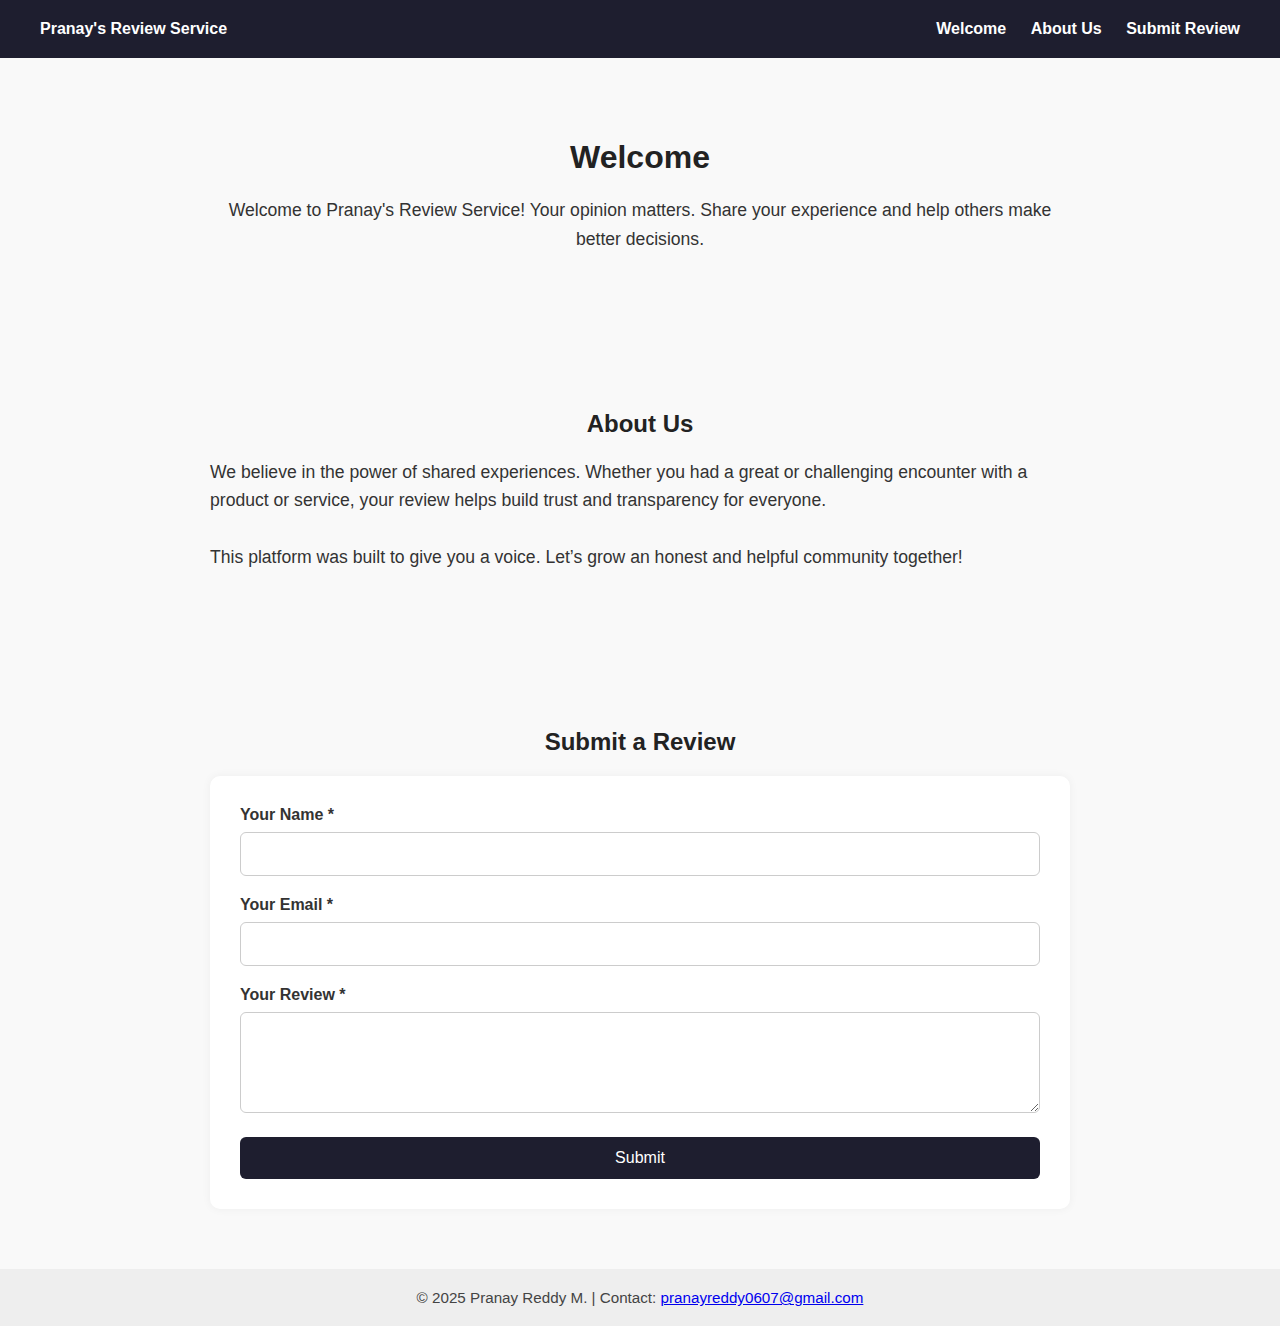
<file: index.html>
<!DOCTYPE html>
<html lang="en">
<head>
  <meta charset="UTF-8" />
  <meta name="viewport" content="width=device-width, initial-scale=1.0"/>
  <title>Pranay's Review Service</title>
  <style>
    * {
      box-sizing: border-box;
      scroll-behavior: smooth;
    }

    body {
      margin: 0;
      font-family: 'Segoe UI', sans-serif;
      background-color: #f9f9f9;
      color: #333;
    }

    header {
      background-color: #1e1e2f;
      color: white;
      padding: 20px 40px;
      position: sticky;
      top: 0;
      z-index: 1000;
    }

    nav {
      display: flex;
      justify-content: space-between;
      align-items: center;
    }

    nav a {
      color: white;
      text-decoration: none;
      margin-left: 20px;
      font-weight: 600;
    }

    nav a:hover {
      text-decoration: underline;
    }

    section {
      padding: 60px 20px;
      max-width: 900px;
      margin: auto;
    }

    h1, h2 {
      color: #222;
      text-align: center;
      margin-bottom: 20px;
    }

    p {
      font-size: 1.1em;
      line-height: 1.6;
    }

    form {
      background: #ffffff;
      padding: 30px;
      border-radius: 10px;
      box-shadow: 0 0 10px rgba(0,0,0,0.05);
    }

    .form-group {
      margin-bottom: 20px;
    }

    label {
      display: block;
      font-weight: 600;
      margin-bottom: 8px;
    }

    input, textarea {
      width: 100%;
      padding: 12px;
      border-radius: 6px;
      border: 1px solid #ccc;
      font-size: 1em;
    }

    button {
      display: block;
      width: 100%;
      background-color: #1e1e2f;
      color: white;
      padding: 12px;
      border: none;
      border-radius: 6px;
      font-size: 1em;
      cursor: pointer;
      transition: background 0.3s;
    }

    button:hover {
      background-color: #343456;
    }

    #confirmation {
      color: green;
      text-align: center;
      margin-top: 20px;
      font-weight: 600;
      display: none;
    }

    footer {
      background-color: #eeeeee;
      text-align: center;
      padding: 20px;
      font-size: 0.95em;
      color: #444;
    }

    @media (max-width: 600px) {
      nav {
        flex-direction: column;
        align-items: flex-start;
      }

      nav a {
        margin-left: 0;
        margin-top: 10px;
      }
    }
  </style>
</head>
<body>

  <header>
    <nav>
      <div><strong>Pranay's Review Service</strong></div>
      <div>
        <a href="#welcome">Welcome</a>
        <a href="#about">About Us</a>
        <a href="#review">Submit Review</a>
      </div>
    </nav>
  </header>

  <section id="welcome">
    <h1>Welcome</h1>
    <p style="text-align: center;">
      Welcome to Pranay's Review Service! Your opinion matters. Share your experience and help others make better decisions.
    </p>
  </section>

  <section id="about">
    <h2>About Us</h2>
    <p>
      We believe in the power of shared experiences. Whether you had a great or challenging encounter with a product or service, your review helps build trust and transparency for everyone.
      <br><br>
      This platform was built to give you a voice. Let’s grow an honest and helpful community together!
    </p>
  </section>

  <section id="review">
    <h2>Submit a Review</h2>
    <form id="reviewForm">
      <div class="form-group">
        <label for="name">Your Name *</label>
        <input type="text" id="name" required />
      </div>
      <div class="form-group">
        <label for="email">Your Email *</label>
        <input type="email" id="email" required />
      </div>
      <div class="form-group">
        <label for="reviewText">Your Review *</label>
        <textarea id="reviewText" rows="5" required></textarea>
      </div>
      <button type="submit">Submit</button>
      <div id="confirmation">Thank you! Your review has been submitted.</div>
    </form>

    <script>
      const form = document.getElementById("reviewForm");
      // PASTE YOUR ACTUAL DEPLOYED GOOGLE APPS SCRIPT WEB APP URL HERE
      const googleAppsScriptURL = "https://script.google.com/macros/s/AKfycbwP1yC41WqU0zVwDy0LiJAdsV0lQWKkIQes5S3713IkdFaSV0qhRwKeL8w9gdEV-K55Cw/exec"; // <--- UPDATE THIS URL
    
      form.addEventListener("submit", function (e) {
        e.preventDefault(); // Prevent default form submission
    
        const name = document.getElementById("name").value.trim();
        const email = document.getElementById("email").value.trim();
        const review = document.getElementById("reviewText").value.trim();
    
        if (!name || !email || !review) {
          alert("All fields are required.");
          return;
        }
    
        // Disable button and show a loading state
        const submitButton = form.querySelector('button[type="submit"]');
        submitButton.disabled = true;
        submitButton.textContent = "Submitting...";
        document.getElementById("confirmation").style.display = "none"; // Hide previous messages
    
        fetch(googleAppsScriptURL, {
          method: "POST",
          mode: "cors", // Required for cross-origin requests
          body: JSON.stringify({ name, email, review }), // Send data as JSON
          headers: {
            "Content-Type": "application/json" // Tell server we're sending JSON
          }
        })
        .then(response => {
          if (response.ok) { // Check if the HTTP status is 2xx (Success)
            return response.json(); // Parse JSON response from Apps Script
          } else {
            // If response is not OK, throw an error with server's message
            return response.text().then(text => {
                throw new Error("Server error (" + response.status + "): " + text);
            });
          }
        })
        .then(data => {
          // 'data' is the JSON object returned from your Apps Script
          if (data.status === "success") {
            form.reset(); // Clear the form
            document.getElementById("confirmation").textContent = data.message || "Thank you! Your review has been submitted.";
            document.getElementById("confirmation").style.display = "block";
            document.getElementById("confirmation").style.color = "green";
            setTimeout(() => {
              document.getElementById("confirmation").style.display = "none";
            }, 4000);
          } else {
            // If Apps Script returns an error status (e.g., if there's a problem sending email)
            alert("Submission failed: " + (data.message || "Unknown error from server."));
            console.error("Apps Script Error Response:", data);
            document.getElementById("confirmation").textContent = "Failed: " + (data.message || "Unknown error.");
            document.getElementById("confirmation").style.display = "block";
            document.getElementById("confirmation").style.color = "red";
            setTimeout(() => {
              document.getElementById("confirmation").style.display = "none";
            }, 4000);
          }
        })
        .catch(error => {
          // This catches network errors (like CORS) or errors thrown from the .then blocks
          console.error("Fetch Error:", error); // Log the full error object
          alert("Network error: " + error.message + ". Please check your internet connection or server configuration.");
          document.getElementById("confirmation").textContent = "Network error. Please try again later. (Check console for details)";
          document.getElementById("confirmation").style.display = "block";
          document.getElementById("confirmation").style.color = "red";
          setTimeout(() => {
              document.getElementById("confirmation").style.display = "none";
            }, 4000);
        })
        .finally(() => {
            // Always re-enable the button
            submitButton.disabled = false;
            submitButton.textContent = "Submit";
        });
      });
    </script>
  </section>

  <footer>
    &copy; 2025 Pranay Reddy M. | Contact: <a href="mailto:pranayreddy0607@gmail.com">pranayreddy0607@gmail.com</a>
  </footer>

</body>
</html>
</file>
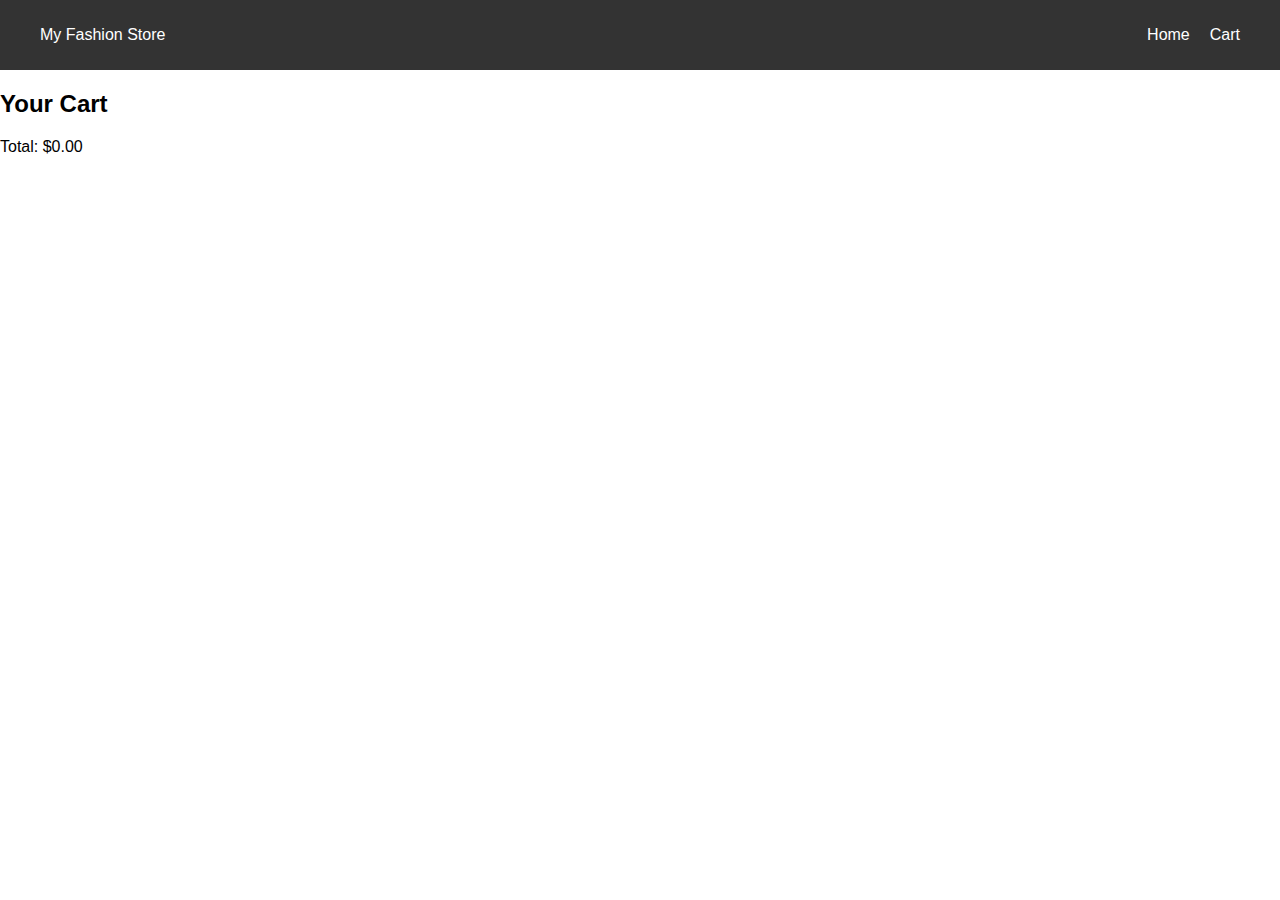
<file: basic/ai1.html>
<!DOCTYPE html>
<html lang="en">
<head>
    <meta charset="UTF-8">
    <meta name="viewport" content="width=device-width, initial-scale=1.0">
    <title>Shopping Cart</title>
    <link rel="stylesheet" href="style.css">
</head>
<body>
    <header>
        <nav>
            <div class="logo">My Fashion Store</div>
            <ul>
                <li><a href="index.html">Home</a></li>
                <li><a href="cart.html">Cart</a></li>
            </ul>
        </nav>
    </header>
    <section class="cart-items">
        <h2>Your Cart</h2>
        <div id="cart-list"></div>
        <p id="total">Total: $0.00</p>
    </section>
    <script src="cart.js"></script>
</body>
</html>
</file>
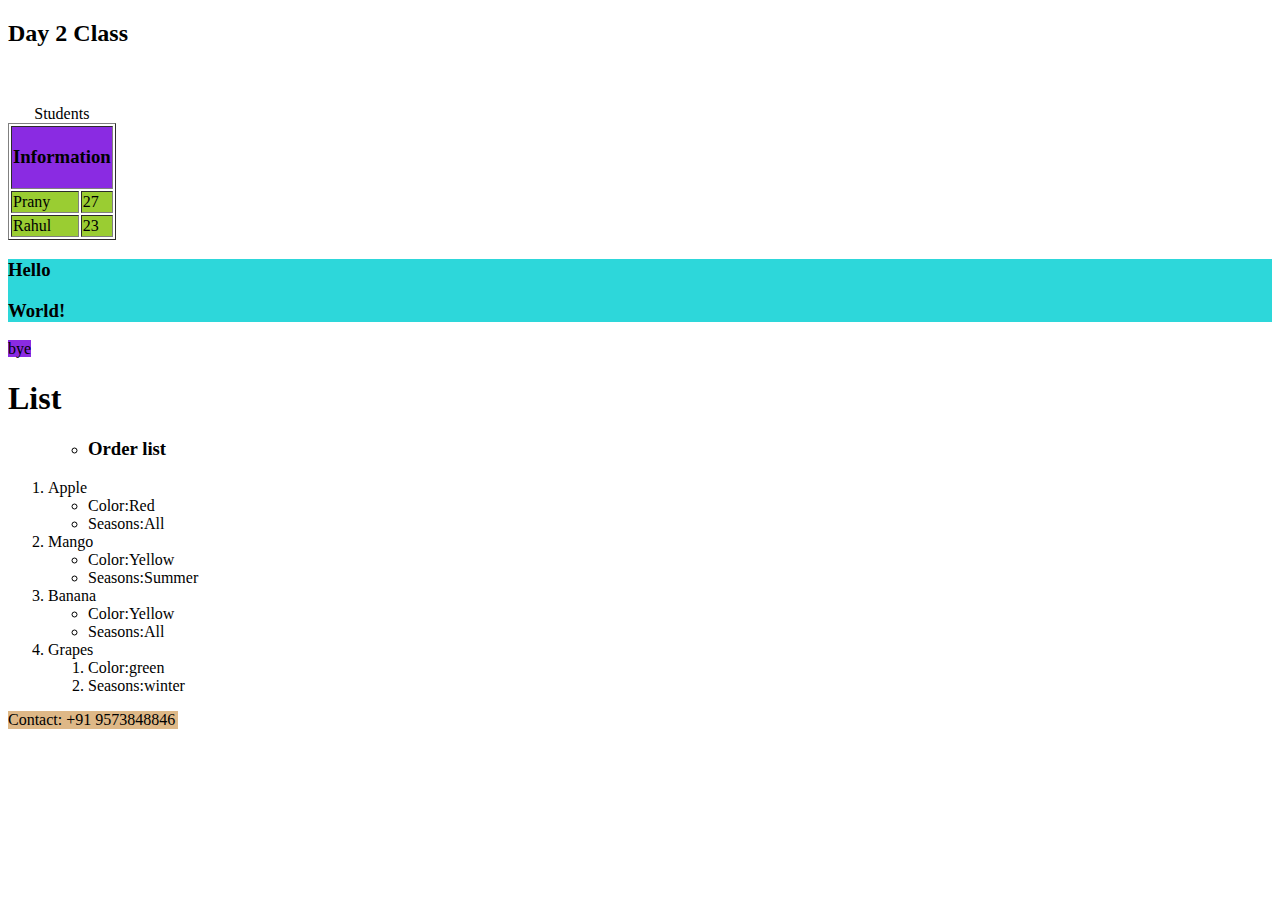
<file: basic/day2.html>
<!DOCTYPE html>
<html lang="en">
<head>
    <meta charset="UTF-8">
    <meta name="viewport" content="width=device-width, initial-scale=1.0">
    <title>Day-2</title>
</head>
<body>
    <header><h2>Day 2 Class</h2></header>
    <main><br>
    <table border = "1" style="color: #000;;">  
        <caption>Students</caption>
        <thead style="background-color: blueviolet;"> 
        <tr>
            <th colspan="2"> <h3>Information</h3></th>
        </tr>
    </thead >
    <tbody style="background-color: yellowgreen">
        <tr><h2>
            <td>Prany</td>
            <td>27</td>
        </tr>
        <tr>
            <td>Rahul</td>
            <td>23</td>
        </tr></h2>
    </tbody>
    </table>
    <div  style ="background-color: rgb(45, 215, 218);"><h3>Hello</h3><h3>World!</h3></div>
    <span style="background-color: blueviolet;">bye</span>

    <h1>List</h1>
    <ol>
    <ul>
        <li><h3>Order list</h3></li></ul>
        <li>Apple</li>
        <ul>
            <li>Color:Red</li>
            <li>Seasons:All</li>
        </ul>
        <li> Mango</li>
        <ul>
            <li>Color:Yellow</li>
            <li>Seasons:Summer</li>
        </ul>
        <li>Banana</li>
        <ul>
            <li>Color:Yellow</li>
            <li>Seasons:All</li>
        </ul>
    <li>Grapes</li>
    <ol>
        <li>Color:green</li>
        <li>Seasons:winter</li>
    </ol>
</ol>
</main>
<footer style="background-color: burlywood; width: 170px; height:18px;">Contact: +91 9573848846</footer>

</body>
</html>
</file>
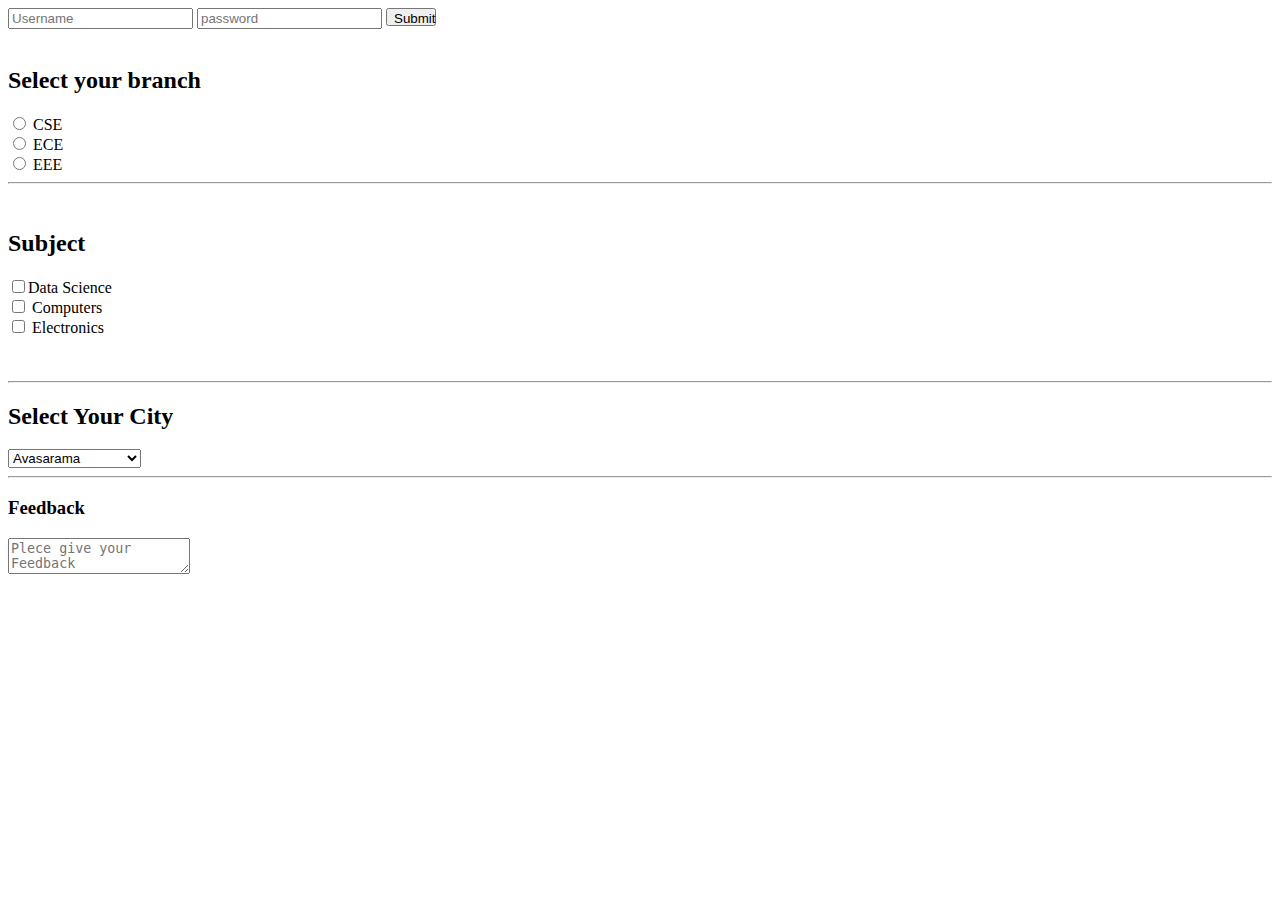
<file: basic/day3.html>
<!DOCTYPE html>
<html lang="en">
<head>
    <meta charset="UTF-8">
    <meta name="viewport" content="width=device-width, initial-scale=1.0">
    <title>Day3</title>
</head>
<body>
    <form action="/store.php">
        <input type="text" placeholder="Username">
        <input type="password" placeholder="password">
        <button type="submit" style="width: 50px; height: 18px;">Submit</button>
        <br><br>
        <h2>Select your branch</h2>
        <label for="101">
        <input type="radio" value="CSE" name="branch" id="101"> CSE <br> </label>
        <label for="102">
        <input type="radio" value="ECE" name="branch" id="102"> ECE<br></label>
        <label for="103">
        <input type="radio" value="EEE" name="branch" id="103"> EEE<br></label><hr>
        &nbsp;<h2>Subject</h2>
        <label for="A1">
        <input type="checkbox" value="Data Science" name="Subject" id="A1">Data Science<br></label>
        <label for="A2">
        <input type="checkbox" value="Computer Engineering" name="Subject" id="A2"> Computers<br></label>
        <label for="A3">
        <input type="checkbox" value="Electronics Engineering" name="Subject" id="A3"> Electronics<br></label><br><br>
        <hr>
        <h2>Select Your City</h2>
        <select name="City">
            <option value="Hyderabad">Avasarama</option>
            <option value="Hanamkonda">Neku Telusa Asalu</option>
            <option value="Karimnagar">Gurthuledha</option>
            <option value="Mumbai">Marchipoyava</option>
        </select><hr>
        <h3>Feedback</h3>
        <textarea value="Feedback" placeholder="Plece give your Feedback"></textarea>
    </form>
    
</body>
</html>
</file>
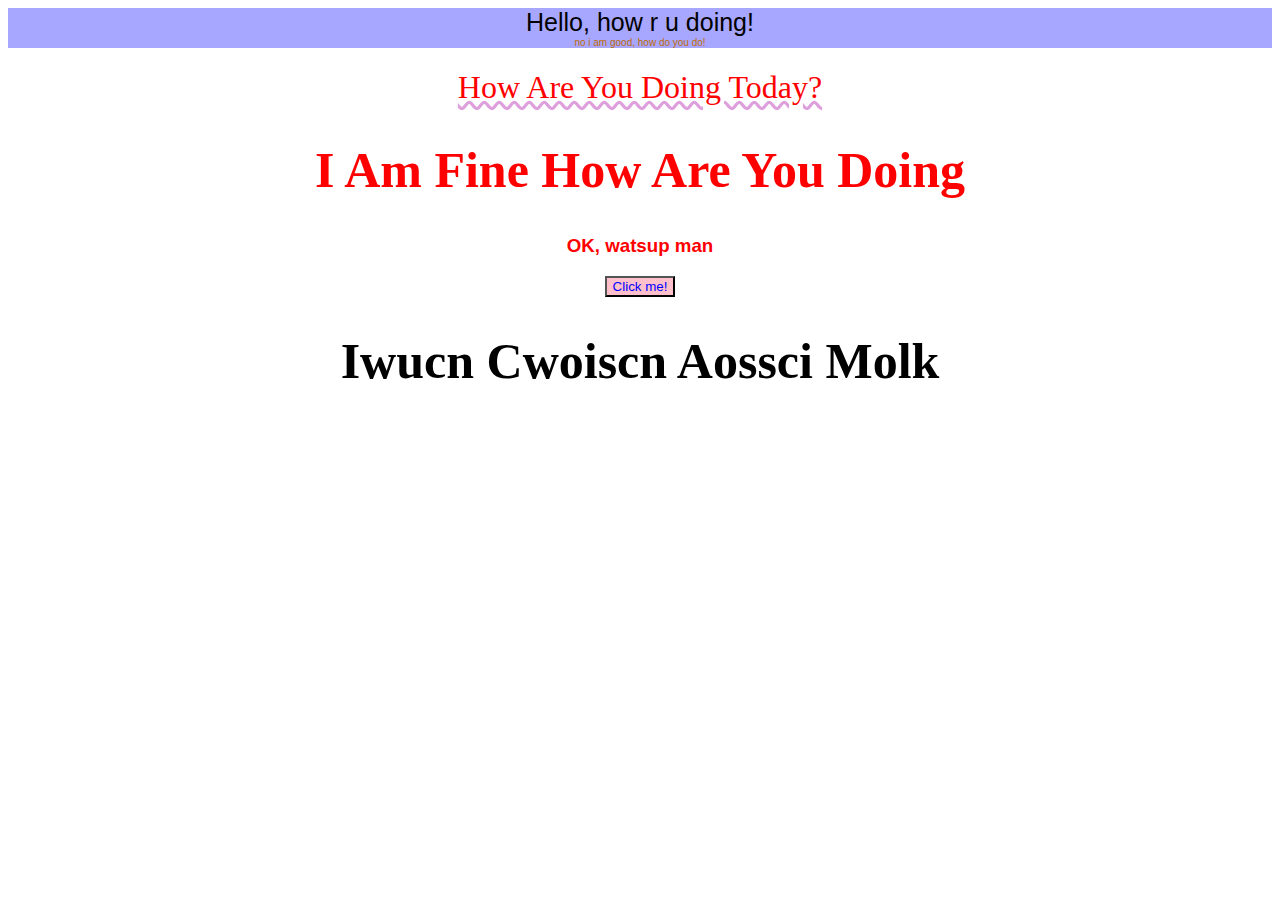
<file: basic/day4.html>
<!DOCTYPE html>
<html lang="en">
<head>
    <meta charset="UTF-8">
    <meta name="viewport" content="width=device-width, initial-scale=1.0">
    <title>Document</title>
    <link rel="stylesheet" href="day4.css">
</head>
<body>
    <div id="box">
        Hello, how r u doing!
    <div id="xox">
        no i am good, how do you do!
    </div>
    </div>
    <h1 class="heading">How are you doing today?</h1>
    <h2 class="heading">i am fine how are you doing</h2>
    <h3 class="heading">OK, watsup man</h3>
    <button style="color: blue; background-color: pink;">Click me!</button>
    <h2>iwucn cwoiscn aossci  molk </h2>

</body>
</html>
</file>
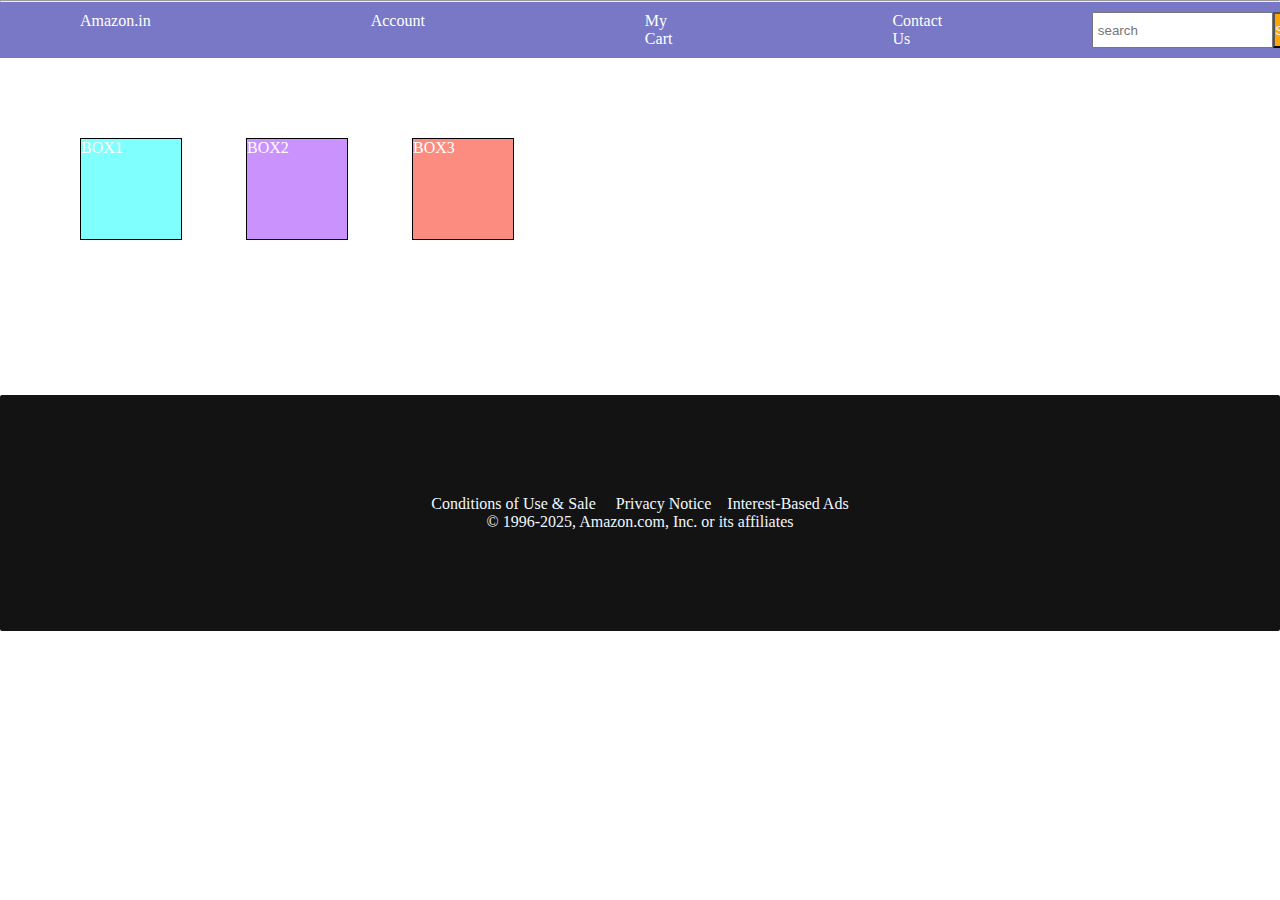
<file: basic/day5.html>
<!DOCTYPE html>
<html lang="en">
<head>
    <meta charset="UTF-8">
    <meta name="viewport" content="width=device-width, initial-scale=1.0">
    <title>webpage</title>
</head>
<body>
    <header>

    </header><hr>
        <div class="nav">
            <a href="#">Amazon.in </a>
            <a href="#"> Account</a>
            <a href="#"> My Cart</a>
            <a href="#"> Contact Us</a>
            <input type="search" placeholder=" search"><button>Search</button>
        </div>
        <div id="content">
        <div class="one"> BOX1</div>
        <div class="two">BOX2</div>
        <div class="three">BOX3</div>
        </div>
        <footer>Conditions of Use & Sale &nbsp;
            &nbsp; Privacy Notice &nbsp;&nbsp;
            Interest-Based Ads <br>
            © 1996-2025, Amazon.com, Inc. or its affiliates</footer>
</body>
<link rel="stylesheet" href="day5.css">
</html>
</file>
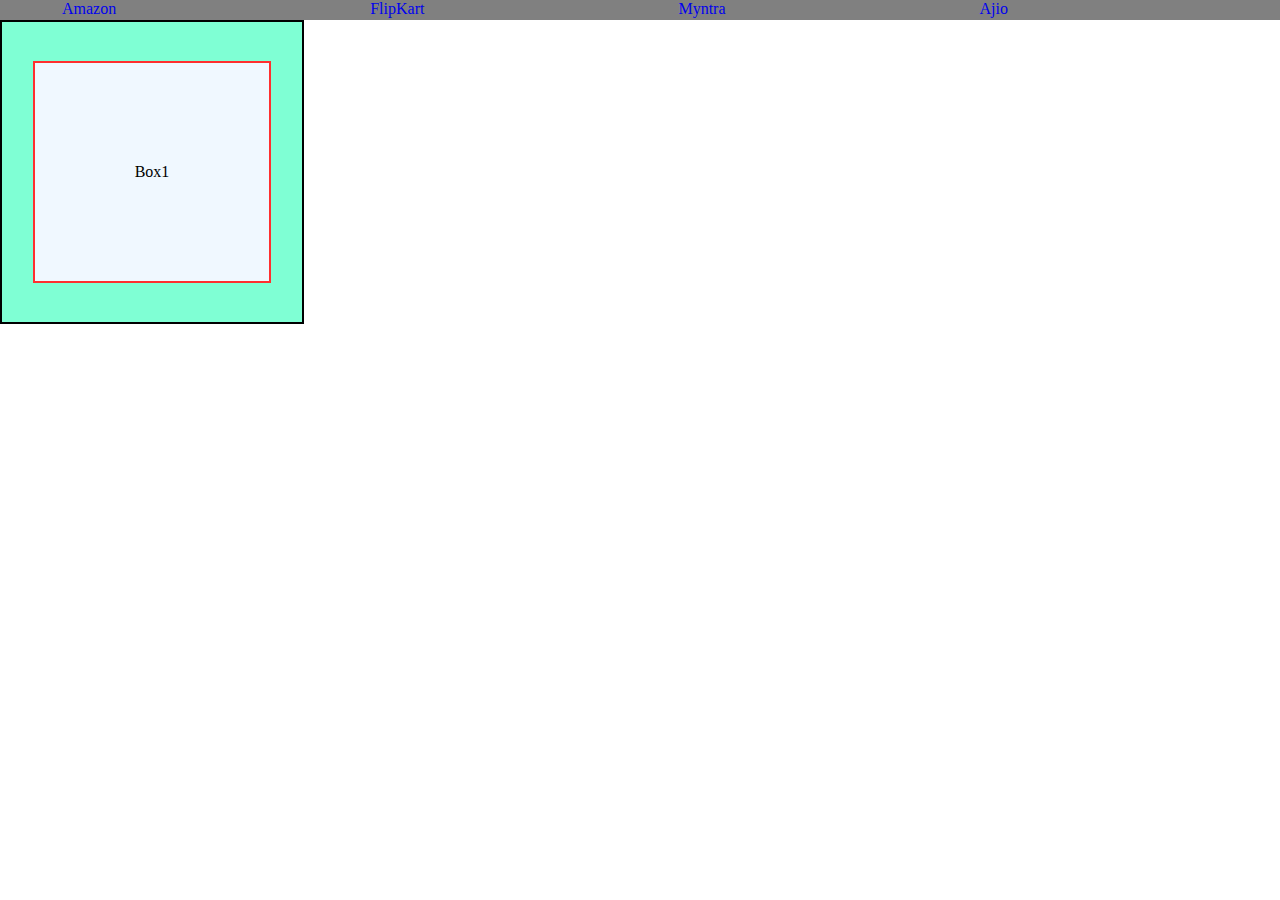
<file: basic/day6-1.html>
<!DOCTYPE html>
<html lang="en">
<head>
    <meta charset="UTF-8">
    <meta name="viewport" content="width=device-width, initial-scale=1.0">
    <title>Document</title>
    <link rel="stylesheet" href="day6-1.css">
</head>
<body>
    <div class="nav">
     <ul>
        <li><a href="#">Amazon</a> </li>
        <li><a href="#">FlipKart</a> </li>
        <li><a href="#">Myntra</a> </li>
        <li><a href="#">Ajio</a> </li>
    </ul>

    </div>
    <div id="box">
    <div id="one">Box1

    </div>
</div>
</body>
</html>
</file>
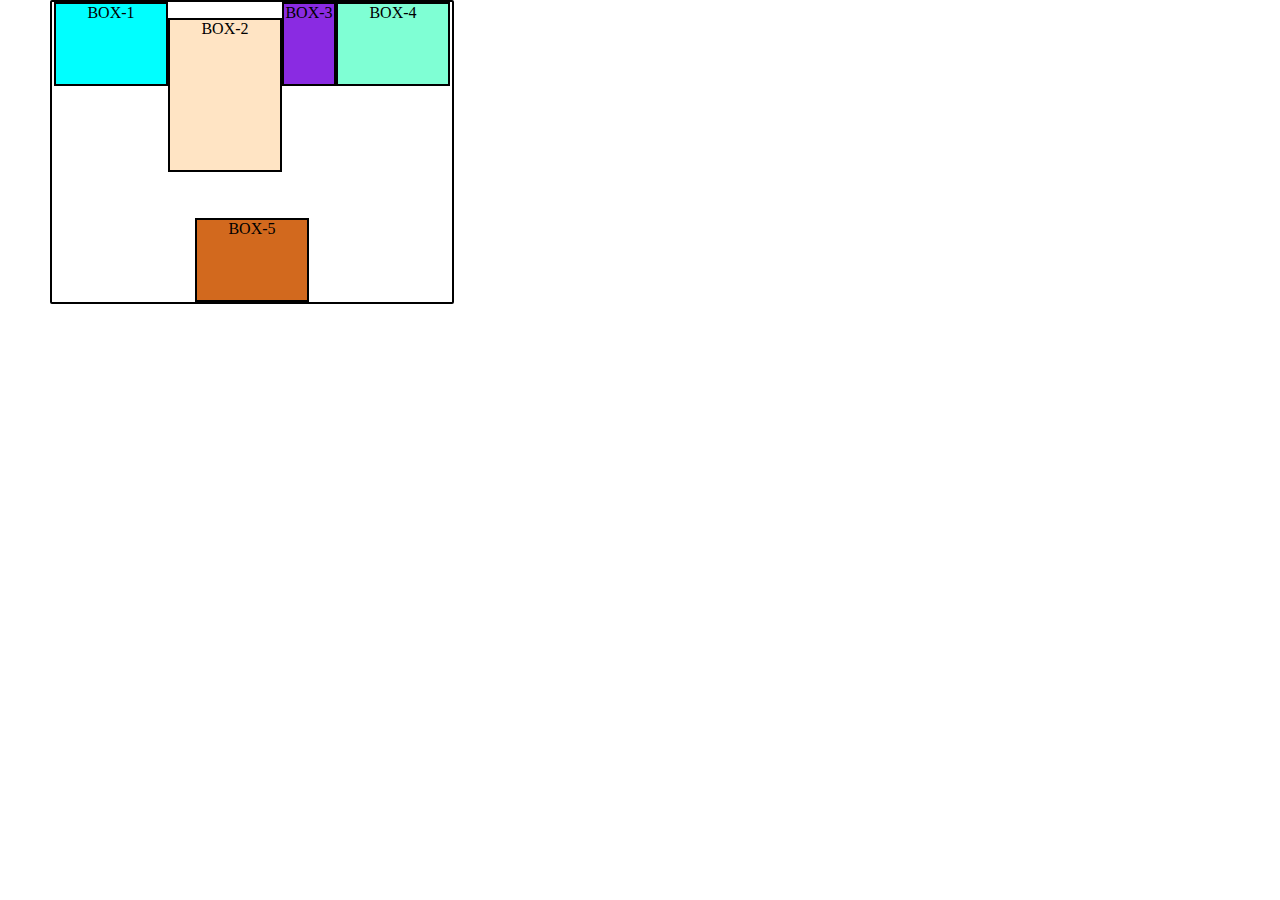
<file: basic/Day6.html>
<!DOCTYPE html>
<html lang="en">
<head>
    <meta charset="UTF-8">
    <meta name="viewport" content="width=device-width, initial-scale=1.0">
    <title>Document</title>
</head>
<body>
    <div class="box">
        <div id="a" style="background-color: aqua;">BOX-1</div>
        <div id="a" style="background-color: bisque; height: 150px; align-self: center;">BOX-2</div>
        <div id="a" style="background-color: blueviolet;width: 50px;">BOX-3</div>
        <div id="a" style="background-color: aquamarine;">BOX-4</div>
        <div id="a" style=" background-color: chocolate; align-self: last baseline;">BOX-5</div>
    </div>
    
</body>
<link rel="stylesheet" href="day6.css">
</html>
</file>
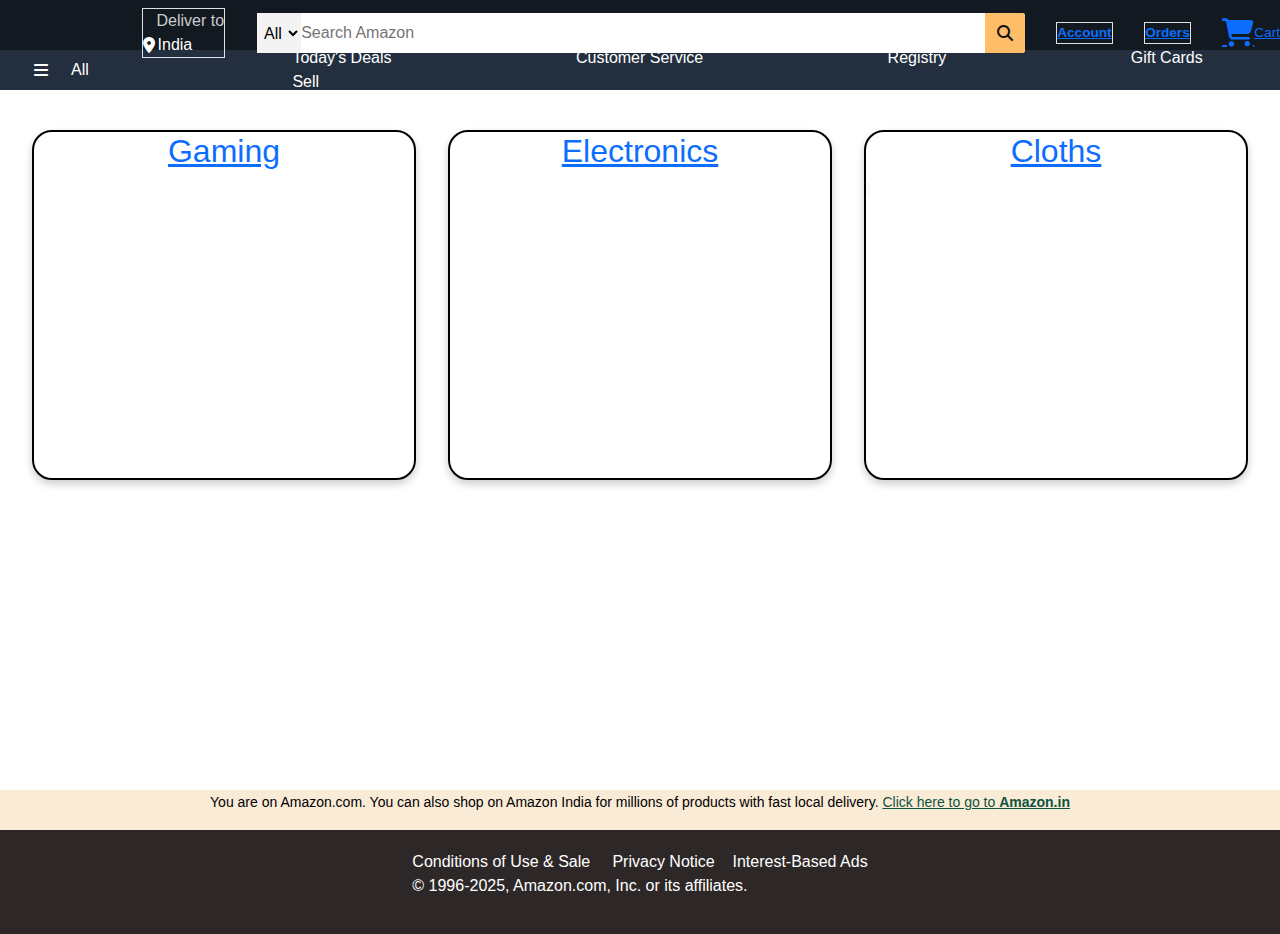
<file: basic/day7.html>
<!DOCTYPE html>
<html lang="en">
<head>
  <meta charset="UTF-8">
  <meta name="viewport" content="width=device-width, initial-scale=1.0">
  <title>Document</title>
  <link rel="stylesheet" href="day7.css">
 
 <link rel="stylesheet" href="https://cdnjs.cloudflare.com/ajax/libs/font-awesome/6.7.2/css/all.min.css" integrity="sha512-Evv84Mr4kqVGRNSgIGL/F/aIDqQb7xQ2vcrdIwxfjThSH8CSR7PBEakCr51Ck+w+/U6swU2Im1vVX0SVk9ABhg==" crossorigin="anonymous" referrerpolicy="no-referrer" />
 <link href="https://cdn.jsdelivr.net/npm/bootstrap@5.3.3/dist/css/bootstrap.min.css" rel="stylesheet" integrity="sha384-QWTKZyjpPEjISv5WaRU9OFeRpok6YctnYmDr5pNlyT2bRjXh0JMhjY6hW+ALEwIH" crossorigin="anonymous">
</head>
<body>
  <header>
    <div class="navbar">
            <a href="https://www.amazon.in/ref=nav_logo" target="_blank"><div class="logo"></div></a>
        <div class="nav-add border">
            <p class="add-first">Deliver to</p>
            <div class="add-icon">
                <i class="fa-solid fa-location-dot"></i>
                <p class="add-second">India</p>
            </div>
        </div>
      <!--box3-->
      <div class="nav-search">
        <select class="search-select">
          <option>All</option>
        </select>
        <input type="text" placeholder="Search Amazon" class="search-input">
        <!--as we dont know js so store buttons in div as follows-->
        <div class="search-icons">
          <i class="fa-solid fa-magnifying-glass"></i>
        </div>
      </div>
      <!--inkoti lang ki cheyali nxt idi box4-->
      <div class="nav-signin border">
        <p class="nav-second"><a  href="day3-1.html" target="_blank">Account</a></p>
      </div>
      <!--box5-->
      <div class="nav-return border">
        <p class="nav-second"><a href="#">Orders</a></p>
      </div>
      <!--box6-->
      <div class="nav-cart">
        <a href="#"><i class="fa-solid fa-cart-shopping"></i>
        Cart</a>
      </div>
    </div>
    <div class="panel">
        <i class="fa-solid fa-bars"></i>
        All
      <div class="panel-opt">
        <p>Today's Deals</p>
        <p>Customer Service</p>
        <p>Registry</p>
        <p>Gift Cards</p>
        <p>Sell</p>
      </div>
    </div>
  </header>
  <div class="bg-img">
    <div class="shop-section">
      <div class="box1 box">
        <a href="https://www.gamestheshop.com/"><h2 style="text-align: center;">Gaming</h2></a>
      </div>
      <div class="box2 box">
       <a href="https://www.amazon.in/electronics/b/?ie=UTF8&node=976419031&ref_=nav_cs_electronics"> <h2 style="text-align: center;">Electronics</h2></a>
      </div>
      <div class="box3 box">
        <a href="https://www.amazon.in/s?k=clothes+men"><h2 style="text-align: center;">Cloths</h2></a>
]      </div>
    </div>
  </div>
  <div class="hero-msg">
    <p>You are on Amazon.com. You can also shop on Amazon India for millions of products with fast local delivery. 
      <a href="https://www.amazon.in/" target="_blank">Click here to go to <b>Amazon.in</b></a></p>
  </div>
  <footer>
  <p>Conditions of Use & Sale &nbsp;
    &nbsp; Privacy Notice &nbsp;&nbsp;
    Interest-Based Ads <br>
    © 1996-2025, Amazon.com, Inc. or its affiliates.</p>
</footer>
<script src="https://cdn.jsdelivr.net/npm/bootstrap@5.3.3/dist/js/bootstrap.bundle.min.js" integrity="sha384-YvpcrYf0tY3lHB60NNkmXc5s9fDVZLESaAA55NDzOxhy9GkcIdslK1eN7N6jIeHz" crossorigin="anonymous"></script>
</body>
</file>
<file: basic/style.css>
/* style.css */
body {
    font-family: sans-serif;
    margin: 0;
    padding: 0;
}

header {
    background-color: #333;
    color: #fff;
    padding: 10px 0;
}

nav {
    display: flex;
    justify-content: space-between;
    align-items: center;
    max-width: 1200px;
    margin: 0 auto;
    padding: 0 20px;
}

nav ul {
    list-style: none;
    display: flex;
}

nav ul li {
    margin-left: 20px;
}

nav ul li a {
    color: #fff;
    text-decoration: none;
}

.hero {
    background-image: url('hero_image.jpg'); /* Replace with your image */
    background-size: cover;
    background-position: center;
    color: #fff;
    text-align: center;
    padding: 100px 0;
}

.hero-content {
    max-width: 800px;
    margin: 0 auto;
}

.hero h1 {
    font-size: 3em;
    margin-bottom: 20px;
}

.btn {
    background-color: #007bff;
    color: #fff;
    padding: 10px 20px;
    text-decoration: none;
    border-radius: 5px;
}

.products {
    max-width: 1200px;
    margin: 40px auto;
    padding: 0 20px;
}

.products h2 {
    text-align: center;
    margin-bottom: 30px;
}

.product-grid {
    display: grid;
    grid-template-columns: repeat(auto-fit, minmax(250px, 1fr));
    gap: 20px;
}

.product {
    border: 1px solid #ddd;
    padding: 20px;
    text-align: center;
}

.product img {
    max-width: 100%;
    height: auto;
    margin-bottom: 10px;
}

.add-to-cart {
    background-color: #28a745;
    color: #fff;
    padding: 8px 16px;
    border: none;
    cursor: pointer;
}

.contact {
    text-align: center;
    padding: 40px 0;
    background-color: #f8f8f8;
}

footer {
    background-color: #333;
    color: #fff;
    text-align: center;
    padding: 10px 0;
}
</file>
<file: basic/day4.css>
#box{
    background-color: rgb(167, 167, 255);
    text-align: center;
    font-size: 25px;
    font-family: sans-serif;
}
#xox{
    font-size: 10px;
    color: rgb(190, 107, 6);
}
.heading{
    color: red;
}
button{
    background-color: rgb(103, 226, 103)
}
body{
    text-align: center;
}
h1{
    text-decoration: wavy plum underline;
    text-transform: capitalize;
}
h1{
    font-weight: lighter;
}
h2{
font-size: 50px;
line-height: 2ex;
text-transform: capitalize;
}
h3{
    font-family: sans-serif;
}
</file>
<file: basic/day5.css>
*{
    margin: 0vh;
    padding: 0%;
    color: white;
}
a{
    text-decoration: none;
    margin-right: 150px;
    margin-left: 70px;
}
.nav{
    background-color: rgba(78, 78, 180, 0.762);
    text-decoration: none;
    display: inline-flex;
    padding: 10px;
    width: 100%;
}
button{
    background-color: orange;
    margin-left: 0vh;
}
#content{
    margin: 25px;
    padding: 25px;
}
.one{
    border: 1px solid black;
    background-color: rgb(2, 255, 255, 0.5);
    height: 100px;
    width: 100px;
    margin: 30px;
    display: inline-block;

}
.two{
    border: 1px solid black;
    background-color: rgb(149, 38, 252, 0.5);
    height: 100px;
    width: 100px;
    margin: 30px;
    display: inline-block;

}
.three{
    border: 1px solid black;
    background-color: rgba(247, 25, 0, 0.5);
    height: 100px;
    width: 100px;
    margin: 30px;
    display: inline-block;
}
footer{
    background-color: rgb(20, 19, 19);
    color: aliceblue;
    text-align: center;
    padding: 100px;
    margin-top: 100px;
    border-radius: 2px;
}
</file>
<file: basic/day6-1.css>
*{
    margin: 0%;
}
body{
    text-align: center;
    justify-content: center;
}
#box{
    border: 2px solid black;
    background-color: aquamarine;
    height: 300px;
    width: 300px;
    display: flex;
    align-items: center;
    justify-content: center;
}
#one{
    border: 2px solid rgb(255, 47, 47);
    padding: 100px;
    background-color: aliceblue;
    display: flex;
}

a{
    text-decoration: none;
}
li{
display: inline-block;
margin-right: 250px;
}
.nav{
    background-color: grey;
    height: 20px;
}
</file>
<file: basic/day6.css>
*{
    margin: 0%;
}
body{
    text-align: center;
}
.box{
    background-color: white;
    border-radius: 2px;
    border: 2px solid black;
    width: 400px;
    height: 300px;
    margin-left: 50px;
    display: flex;
    justify-content: center;
    flex-wrap: wrap;
    align-items:start;
}
#a{
    border: 2px solid black;
    width: 110px;
    height: 80px;
    display: inline-block;
}
</file>
<file: basic/day7.css>
*{
    margin: 0px;
    font-family: arial;
    border: border-box;
  }
  .navbar {
    height: 50px;
    background-color: rgb(19,25,33);
    color: white;
    display: flex;
    flex-wrap: wrap;
    justify-content: flex-start; /* Align items to the left */
    justify-content: center;     /* This overrides the previous line */
    align-items: center;
    gap: 20px; 
    padding-left: 10px;
}
.navbar {
    justify-content: flex-start;
}
.navbar {
    justify-content: center;
}
.navbar * {
    margin: 0;
    padding: 0;
}


.navbar a{
    display: flex;
    align-items: center;
    justify-content: center;
    
}

  .nav-add {
    margin-left: 10px; /* Adds spacing from the logo */
    display: flex;
    flex-direction: column;
    justify-content: flex-start;
    cursor: pointer; /* Optional: Adds pointer effect on hover */
  }
  .border:hover {
    border: 2px solid white;
}
.logo {
    background-image: url("https://th.bing.com/th/id/OIP.Nk90opHxy6_LLR6bw9CNgQHaFj?rs=1&pid=ImgDetMain");
    background-size: cover;
    justify-content: center;
    height: 60px; /* This height is more than your navbar (50px) */
    width: 100px;
    border-radius: 10px;
}
.logo {
    height: 40px;
    width: 100px;
}
.navbar > * {
    flex-shrink: 0;
}

a{
    text-decoration: none;
    color:white ;
  }
  .border{
    border: 2px solid transparent;
  }
  .add-first{
    font:0.85px;
    color: rgb(204,204,204);
    margin-left:14px ;
  }
  .add-icon{
    display: flex;
    align-items: center;
  }
  .add-second{
    font-size: 1rem;
    color:rgb(255,255,255);
    margin-left: 3px;
  }
  .nav-search{
    display: flex;
    background-color: rgb(255, 255, 255);
    height: 40px;
    width: 60%;
    border-radius:3px ;
    justify-content: space-evenly;
  }
  .nav-search:hover{
    border:2px solid orange;
  }
  .search-select{
    background-color: #f3f3f3;
    width: 50px;
    text-align: center;
    border:none;
  }
  .search-input{
    border: none;
    font-size: 1rem;
    width:100%;
  }
  .search-icons{
    width: 45px;
    display: flex;
    justify-content: center;
    align-items: center;
    color: #0f1111;
    background-color: #febd68;
    border-top-right-radius: 3px;
    border-bottom-right-radius: 3px;
  }
  span{
    font-size: 0.8rem;
  }
  .nav-second{
    font-size: 0.85rem;
    font-weight: 600;
  }
  .nav-cart i{
    font-size: 28px;
  }
  .nav-cart{
    font-size: 0.85rem;
    font-weight: 400;
    
  }
  .panel{
    padding: 10px;
    height: 40px;
    color: white;
    display: flex;
    align-items: center;
    background-color: rgb(35,47,62);
    justify-content: space-evenly;
  }
  .panel-opt p{
    display: inline;
    margin-left: 180px;
  }
  .panel-opt{
    width: 90%;
  }
  
  .hero-msg{
    background-color: #f3f3f3;
    color: black;
    height: 40px;
    width: 100%;
    display: flex;
    justify-content: center;
    align-items: center;
    font-size: 14px;
  
  }
  .bg-img {
    background-image: url('https://static.vecteezy.com/system/resources/previews/010/803/399/original/background-with-colorful-shopping-bags-illustration-sale-and-discount-concept-vector.jpg');
    background-size: cover;
    background-position: center;
    width: 100%;
    height: 110vh; /* Ensures it takes the full height of the viewport */
  }  
  .hero-msg a{
    color:#0c5340;
  }
  .bg-img {
    background-image: url('https://static.vecteezy.com/system/resources/previews/010/803/399/original/background-with-colorful-shopping-bags-illustration-sale-and-discount-concept-vector.jpg');
    background-size: cover;
    background-position: center;
    width: 100%;
    height: 700px;
    position: relative;
    padding: 20px 0; /* Adds space between navbar and content */
  }
  
  /* Make boxes' backgrounds transparent to see the background */
  .shop-section {
    display: flex;
    justify-content: space-evenly;
    flex-wrap: wrap;
    background: transparent;
  }
  
  .box {
    height: 350px;
    width: 20%;
    background-color: rgba(255, 255, 255, 0.9); /* Slight transparency for readability */
    border: 2px solid black;
    border-radius: 20px;
    margin-top: 20px;
    box-shadow: 0 4px 8px rgba(0, 0, 0, 0.2); /* Optional: adds depth */
  }
  .box1 {
    background-image: url(https://i.redd.it/40854fntiat61.jpg);
    background-size: cover;  /* Ensures the image fills the box */
    background-position: center;  /* Centers the image */
    background-repeat: no-repeat; /* Prevents the image from repeating */
    height: 350px;  /* Set the height */
    width: 30%;    /* Optional, ensures it takes full box width */
    color: white;
  }
  .box2{
    background-image: url(https://img.freepik.com/premium-photo/generative-ai-perspective-technological-advancements_972784-86.jpg);
    background-size: cover;  /* Ensures the image fills the box */
    background-position: center;  /* Centers the image */
    background-repeat: no-repeat; /* Prevents the image from repeating */
    height: 350px;  /* Set the height */
    width: 30%;    /* Optional, ensures it takes full box width */
    color: #f3f3f3;
  }
  .box3{
    background-image: url(https://images.unsplash.com/photo-1582719188393-bb71ca45dbb9?ixlib=rb-1.2.1&ixid=eyJhcHBfaWQiOjEyMDd9&w=1000&q=80);
    background-size: cover;  /* Ensures the image fills the box */
    background-position: center;  /* Centers the image */
    background-repeat: no-repeat; /* Prevents the image from repeating */
    height: 350px;  /* Set the height */
    width: 30%;    /* Optional, ensures it takes full box width */
    color: #f3f3f3;
}
footer {
    background-color: rgb(46, 39, 39);
    color: white;
    padding: 20px;
    align-items: center;
    display: flex;
    justify-content: center;
    align-items: center;
}

.hero-msg{
    background-color: antiquewhite;
}
</file>
